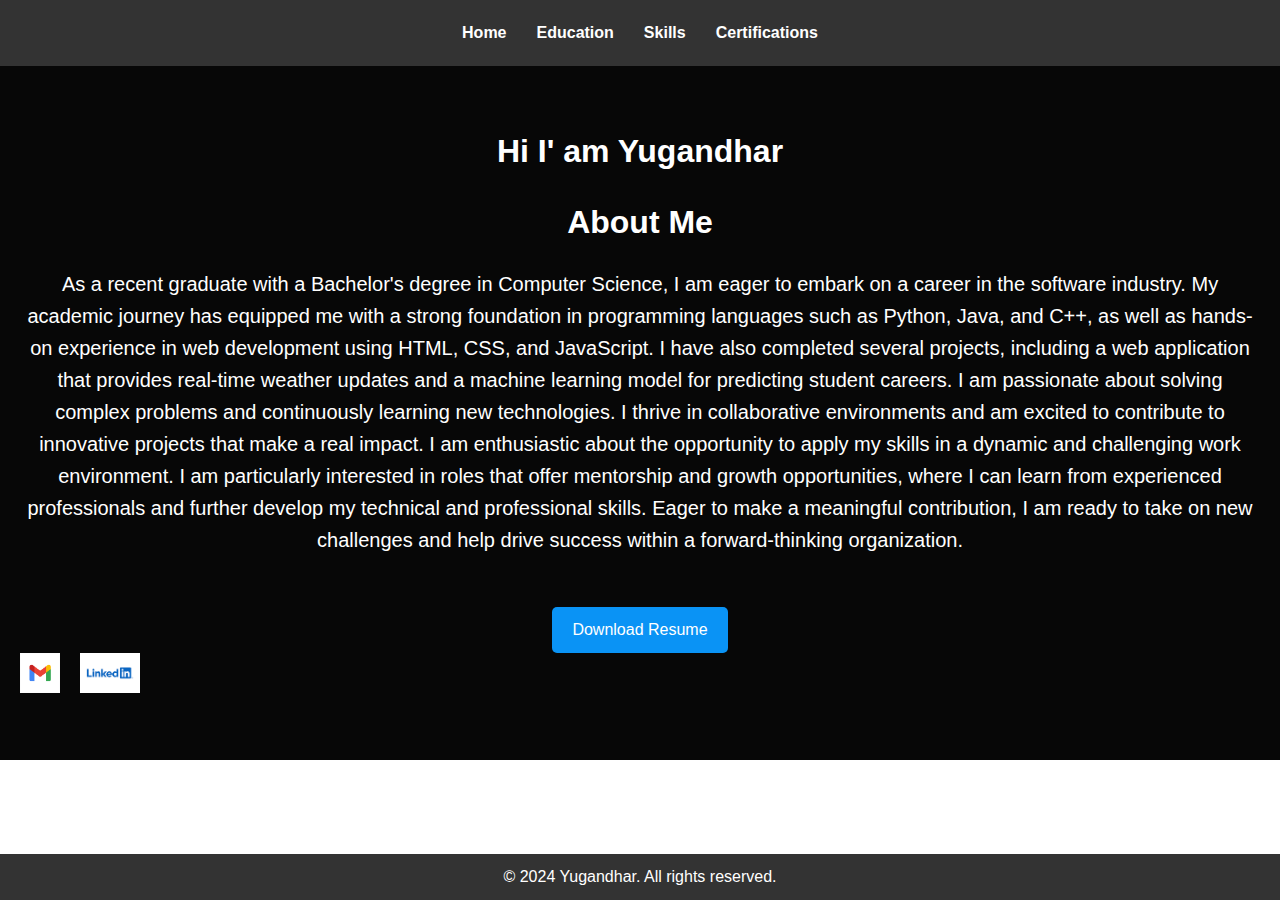
<file: index.html>
<!DOCTYPE html>
<html lang="en">
<head>
    <meta charset="UTF-8">
    <meta name="viewport" content="width=device-width, initial-scale=1.0">
    <title>About Me</title>
    <link rel="stylesheet" href="styles.css">
</head>
<body>
    <header>
        <nav>
            <ul>
                <li><a href="index.html">Home</a></li>
                <li><a href="education.html">Education</a></li>
                <li><a href="skills.html">Skills</a></li>
                <li><a href="about.html">Certifications</a></li>
            </ul>
        </nav>
    </header>
    <section id="about">
        <h1>Hi I' am Yugandhar</h1>
        <h2>About Me</h2>
        <p> As a recent graduate with a Bachelor's degree in Computer Science, I am eager to embark on a career in the software industry. My academic journey has equipped me with a strong foundation in programming languages such as Python, Java, and C++, as well as hands-on experience in web development using HTML, CSS, and JavaScript. I have also completed several projects, including a web application that provides real-time weather updates and a machine learning model for predicting student careers.
            
            I am passionate about solving complex problems and continuously learning new technologies.  I thrive in collaborative environments and am excited to contribute to innovative projects that make a real impact.
            
            I am enthusiastic about the opportunity to apply my skills in a dynamic and challenging work environment. I am particularly interested in roles that offer mentorship and growth opportunities, where I can learn from experienced professionals and further develop my technical and professional skills. Eager to make a meaningful contribution, I am ready to take on new challenges and help drive success within a forward-thinking organization.</p>
            <br>
            <br>
            <a href="Ch.Yugandhar-B.TECH-CSE-ANDHRA UNIVERSITY_029 (1).pdf" download="My_Resume.pdf" class="download-button">Download Resume</a>
            <div class="contact-icons">
                <a href="mailto:chowdaryugandhar@gmail.com" target="_blank">
                    <img src="gmail.png"  height="40px" alt="Email Icon" class="icon">
                </a>
                <a href="https://www.linkedin.com/in/chowdary-yugandhar-2a771824a/" target="_blank">
                    <img src="linkedin.png" height="40px" alt="LinkedIn Icon" class="icon">
                </a>
            </div>
</body>
    </section>
    <footer>
        <p>&copy; 2024 Yugandhar. All rights reserved.</p>
    </footer>
</body>
</html>
</file>
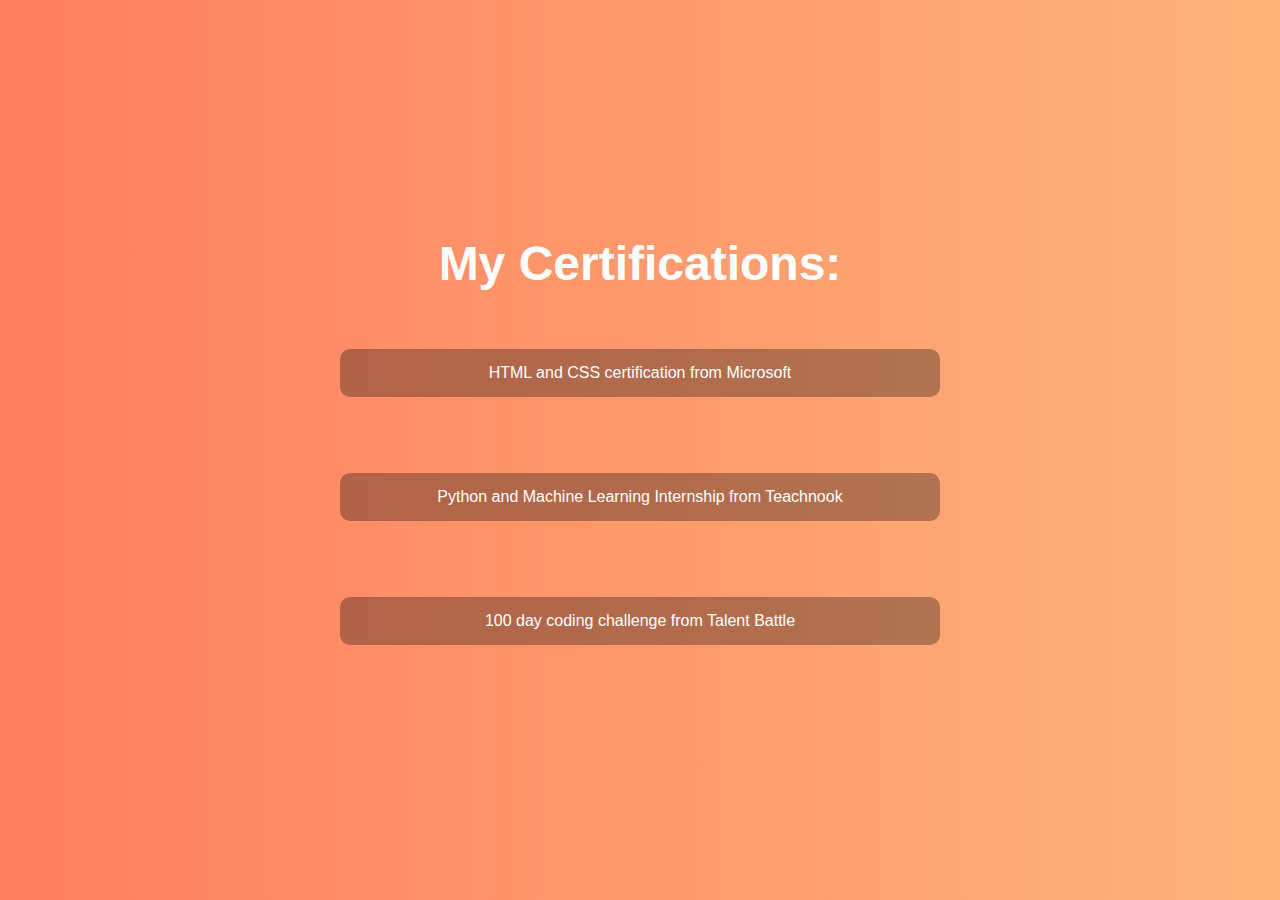
<file: about.html>
<!DOCTYPE html>
<html lang="en">
<head>
    <meta charset="UTF-8">
    <meta name="viewport" content="width=device-width, initial-scale=1.0">
    <title>Certifications</title>
    <link rel="stylesheet" href="one.css">
</head>
<body>
    <h1>My Certifications:</h1>
    <br>
    <ul>
        <li><a href="microsoft.jpeg" style="color:white;">HTML and CSS certification from Microsoft</a></li>
        <br>
        <br>
        <li><a href="Teachnook.pdf" style="color: white;">Python and Machine Learning Internship from Teachnook</a></li>
        <br>
        <br>
        <li><a href="java.pdf" style="color: white;">100 day coding challenge from Talent Battle</a></li>
    </ul>
    
</body>
</html>
</file>
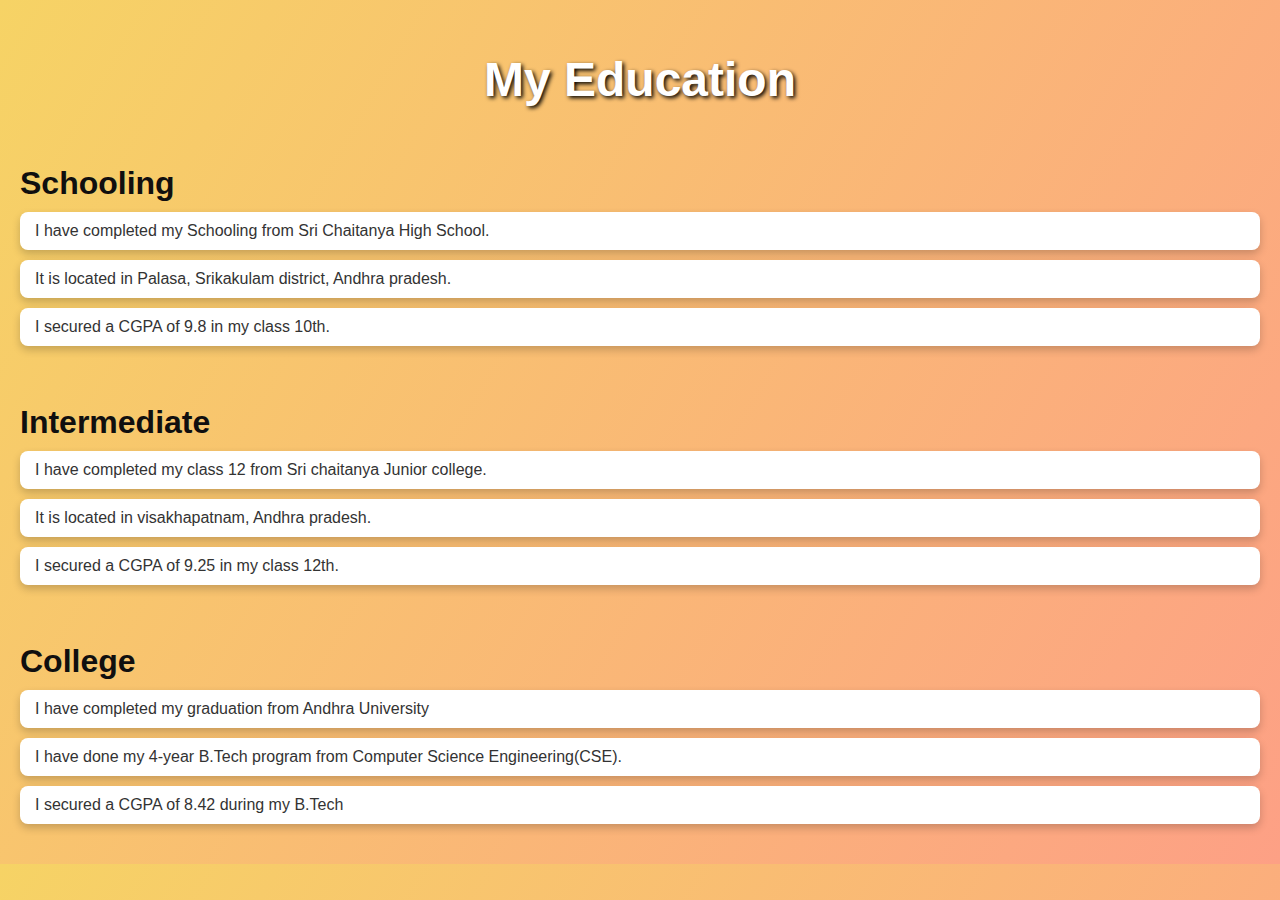
<file: education.html>
<!DOCTYPE html>
<html lang="en">
<head>
    <meta charset="UTF-8">
    <meta name="viewport" content="width=device-width, initial-scale=1.0">
    <title>Education</title>
    <link rel="stylesheet" href="edu.css">
</head>
<h1>My Education</h1>
<br>
<h3>Schooling</h3>
<ul>
    <li>I have completed my Schooling from Sri Chaitanya High School.</li>
    <li>It is located in Palasa, Srikakulam district, Andhra pradesh.</li>
    <li>I secured a CGPA of 9.8 in my class 10th.</li>
</ul>
<br>
<h3>Intermediate</h3>
<ul>
    <li>I have completed my class 12 from Sri chaitanya Junior college.</li>
    <li>It is located in visakhapatnam, Andhra pradesh.</li>
    <li>I secured a CGPA of 9.25 in my class 12th.</li>
</ul>
<br>
<h3>College</h3>
<ul> <li>I have completed my graduation from Andhra University</li>
     <li>I have done my 4-year B.Tech program from Computer Science Engineering(CSE).</li>
     <li>I secured a CGPA of 8.42 during my B.Tech</li>
</ul>
<body>
    
</body>
</html>
</file>
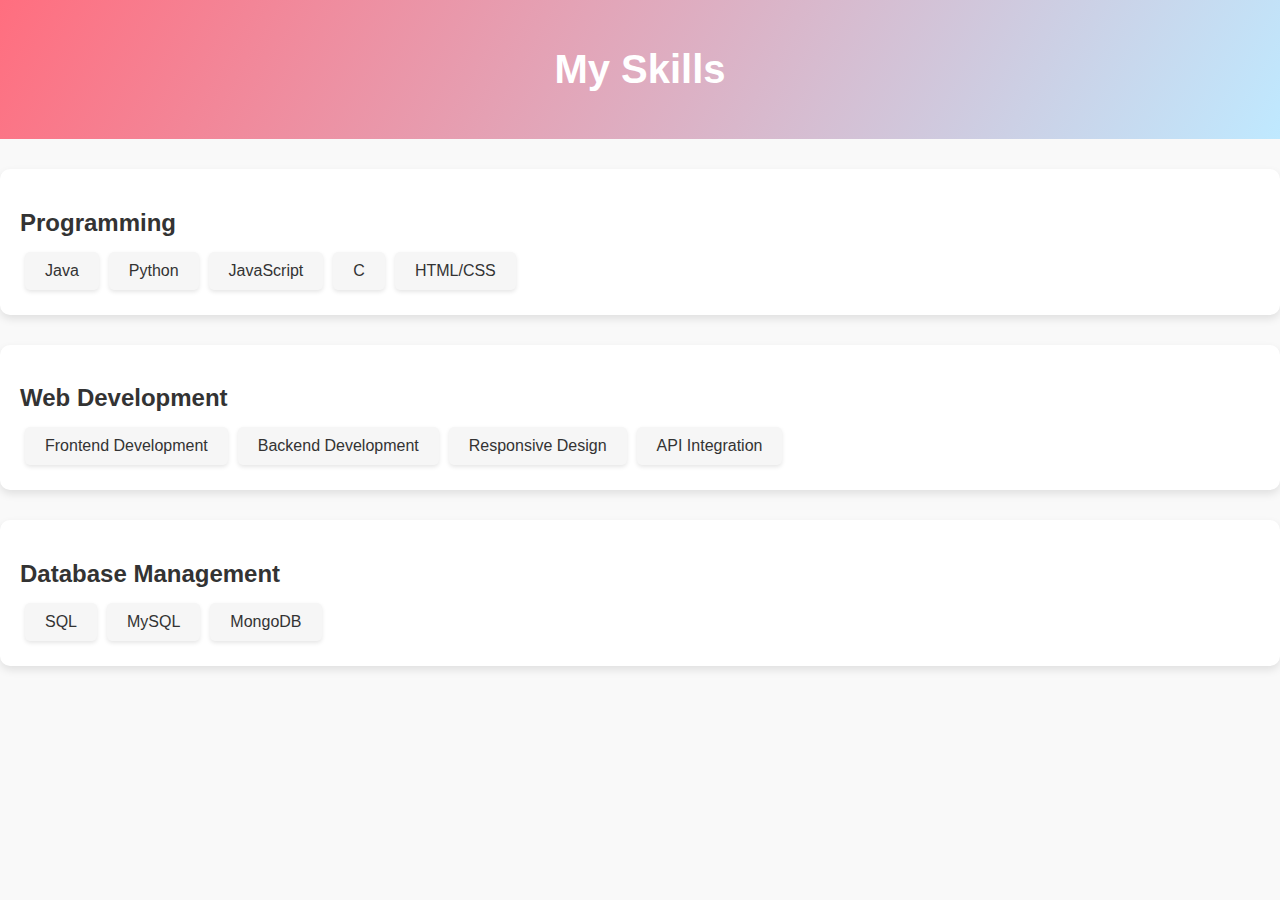
<file: skills.html>
<!DOCTYPE html>
<html lang="en">
<head>
    <meta charset="UTF-8">
    <meta name="viewport" content="width=device-width, initial-scale=1.0">
    <title> My Skills </title>
    <link rel="stylesheet" href="skill.css">
</head>
<body>
    <header>
        <h1>My Skills</h1>
    </header>
    
    <section class="skill-category">
        <h2>Programming</h2>
        <div class="skills">
            <div class="skill">Java</div>
            <div class="skill">Python</div>
            <div class="skill">JavaScript</div>
            <div class="skill">C</div>
            <div class="skill">HTML/CSS</div>
        </div>
    </section>

    <section class="skill-category">
        <h2>Web Development</h2>
        <div class="skills">
            <div class="skill">Frontend Development</div>
            <div class="skill">Backend Development</div>
            <div class="skill">Responsive Design</div>
            <div class="skill">API Integration</div>
        </div>
    </section>

    <section class="skill-category">
        <h2>Database Management</h2>
        <div class="skills">
            <div class="skill">SQL</div>
            <div class="skill">MySQL</div>
            <div class="skill">MongoDB</div>
        </div>
    </section>
</body>
</html>
</file>
<file: one.css>
/* General Styles 
body {
    font-family: Arial, sans-serif;
    background-color: #090909;
    margin: 0;
    padding: 0;
    display: flex;
    justify-content: center;
    align-items: center;
    height: 100vh;
    text-align: center;
    background: linear-gradient(to right, #0de0f4, #06e8d1); 
}

h1 {
    color: #0c0c0c;
}

ul {
    list-style-type: none;
    padding: 0;
}

li {
    background: #0c0c0c;
    margin: 10px;
    padding: 15px;
    border-radius: 8px;
    box-shadow: 0 4px 6px rgba(0, 0, 0, 0.1);
    transition: transform 0.3s, box-shadow 0.3s;
}

li:hover {
    transform: scale(1.05);
    box-shadow: 0 8px 12px rgba(0, 0, 0, 0.2);
}

a {
    text-decoration: none;
    color: #0073e6;
    font-weight: bold;
    transition: color 0.3s;
}

a:hover {
    color: #005bb5;
}


@keyframes fadeIn {
    from {
        opacity: 0;
    }
    to {
        opacity: 1;
    }
}

ul li {
    animation: fadeIn 0.5s ease-in-out;
}
*/
/* Resetting default styles and setting box-sizing for all elements */
* {
    margin: 0;
    padding: 0;
    box-sizing: border-box;
}

/* Styling for the body */
body {
    font-family: 'Arial', sans-serif;
    background: linear-gradient(to right, #ff7e5f, #feb47b);
    color: #fff;
    display: flex;
    flex-direction: column;
    align-items: center;
    justify-content: center;
    min-height: 100vh;
    padding: 20px;
}

/* Styling for the header */
h1 {
    font-size: 3em;
    margin-bottom: 20px;
    animation: fade-in 1.5s ease-in-out;
}

/* Styling for the list */
ul {
    list-style: none;
    width: 100%;
    max-width: 600px;
}

li {
    margin: 20px 0;
}

a {
    color: #fff;
    text-decoration: none;
    background: rgba(0, 0, 0, 0.3);
    padding: 15px;
    display: block;
    text-align: center;
    border-radius: 10px;
    transition: background 0.3s ease, transform 0.3s ease;
}

a:hover {
    background: rgba(0, 0, 0, 0.6);
    transform: scale(1.05);
}

/* Keyframes for animations */
@keyframes fade-in {
    0% {
        opacity: 0;
    }
    100% {
        opacity: 1;
    }
}

@keyframes slide-in-up {
    0% {
        opacity: 0;
        transform: translateY(50px);
    }
    100% {
        opacity: 1;
        transform: translateY(0);
    }
}

/* Applying animation to list items */
li {
    animation: slide-in-up 1s ease-in-out;
}

/* Adding delay to each list item for staggered animation effect */
li:nth-child(1) {
    animation-delay: 0.2s;
}

li:nth-child(2) {
    animation-delay: 0.4s;
}

li:nth-child(3) {
    animation-delay: 0.6s;
}
</file>
<file: edu.css>
/* Base styles */
body {
    font-family: Arial, sans-serif;
    background: linear-gradient(120deg, #f6d365 0%, #fda085 100%);
    margin: 0;
    padding: 20px;
    color: #333;
}

h1 {
    text-align: center;
    font-size: 3em;
    margin-bottom: 20px;
    color: #fff;
    text-shadow: 2px 2px 4px #000;
}

h3 {
    font-size: 2em;
    margin: 20px 0 10px;
    color: #100f0f;
    transition: color 0.5s;
}

ul {
    list-style-type: none;
    padding: 0;
    margin: 0 0 20px;
}

li {
    background: #fff;
    margin: 10px 0;
    padding: 10px 15px;
    border-radius: 8px;
    box-shadow: 0 4px 8px rgba(0, 0, 0, 0.2);
    transition: transform 0.3s, background-color 0.3s;
}

li:hover {
    transform: scale(1.05);
    background-color: #f0f0f0;
}

h3:hover {
    color: #ffeb3b;
}

/* Keyframes for animations */
@keyframes fadeIn {
    from {
        opacity: 0;
    }
    to {
        opacity: 1;
    }
}

@keyframes slideIn {
    from {
        transform: translateX(-100%);
    }
    to {
        transform: translateX(0);
    }
}

/* Applying animations */
h3, li {
    animation: fadeIn 1s ease-in-out;
}

li {
    animation: slideIn 0.5s ease-in-out;
}
</file>
<file: skill.css>
body {
    font-family: Arial, sans-serif;
    margin: 0;
    padding: 0;
    background-color: #f9f9f9;
}

header {
    background: linear-gradient(120deg, #ff6e7f, #bfe9ff);
    color: #fff;
    text-align: center;
    padding: 20px 0;
    margin-bottom: 30px;
}

h1 {
    font-size: 2.5em;
}

.skill-category {
    background-color: #fff;
    padding: 20px;
    margin-bottom: 30px;
    border-radius: 10px;
    box-shadow: 0 4px 8px rgba(0, 0, 0, 0.1);
    transition: transform 0.3s, box-shadow 0.3s;
}

.skill-category:hover {
    transform: translateY(-5px);
    box-shadow: 0 6px 12px rgba(0, 0, 0, 0.2);
}

h2 {
    font-size: 1.5em;
    margin-bottom: 10px;
    color: #333;
}

.skills {
    display: flex;
    flex-wrap: wrap;
}

.skill {
    background-color: #f6f6f6;
    color: #333;
    padding: 10px 20px;
    margin: 5px;
    border-radius: 5px;
    box-shadow: 0 2px 4px rgba(0, 0, 0, 0.1);
    transition: transform 0.3s, box-shadow 0.3s;
}

.skill:hover {
    transform: translateY(-3px);
    box-shadow: 0 4px 8px rgba(0, 0, 0, 0.2);
    cursor: pointer;
}

/* Animations */
@keyframes fadeIn {
    from {
        opacity: 0;
    }
    to {
        opacity: 1;
    }
}

.skill-category, .skill {
    animation: fadeIn 0.5s ease-in-out;
}
</file>
<file: styles.css>
/* Basic Reset */
*{
    margin: 0;
    padding: 0;
    box-sizing: border-box;
}

body {
    font-family: 'Arial', sans-serif;
    line-height: 1.6;
    color: #333;
}

header {
    background: #333;
    color: #fff;
    padding: 20px 0;
    text-align: center;
}

nav ul {
    list-style: none;
    display: flex;
    justify-content: center;
}

nav ul li {
    margin: 0 15px;
}

nav ul li a {
    color: #fff;
    text-decoration: none;
    font-weight: bold;
    transition: color 0.3s ease;
}

nav ul li a:hover {
    color: #ddd;
}

.hero {
    padding: 100px 20px;
    background: url('assets/hero-background.jpg') no-repeat center center/cover;
    color: #fff;
}

.hero h1 {
    font-size: 2.5rem;
    margin-bottom: 10px;
    animation: fadeInDown 1s ease-out;
}

.hero p {
    animation: fadeInUp 1s ease-out;
}

@keyframes fadeInDown {
    from {
        opacity: 0;
        transform: translateY(-20px);
    }
    to {
        opacity: 1;
        transform: translateY(0);
    }
}

@keyframes fadeInUp {
    from {
        opacity: 0;
        transform: translateY(20px);
    }
    to {
        opacity: 1;
        transform: translateY(0);
    }
}

section {
    padding: 60px 20px;
    text-align: center;
    background-color: rgb(7, 7, 7);
}
section h1 {
    font-size: 2rem;
    margin-bottom: 20px;
    animation: slideInLeft 3s ease-out;
    color: white;
}

section h2 {
    color: white;
    font-size: 2rem;
    margin-bottom: 20px;
    animation: slideInLeft 3s ease-out;
}

section p {
    animation: slideInRight 3s linear;
    font-size: 20px;
    color: white;
}
.download-button {
    display: inline-block;
    padding: 10px 20px;
    font-size: 16px;
    color: #fff;
    background-color: #0a93f5;
    border: none;
    border-radius: 5px;
    text-decoration: none;
    cursor: pointer;
}

.download-button:hover {
    background-color: #867bc9;
}
.contact-icons {
    display: flex;
    gap: 20px;
    color: aliceblue;
    
}

.icon {
    font-size: 50px;
    transition: transform 0.2s;
}

.icon:hover {
    transform: scale(1.1);
    
}
@keyframes slideInLeft {
    from {
        opacity: 0;
        transform: translateX(-20px);
    }
    to {
        opacity: 1;
        transform: translateX(0);
    }
}

@keyframes slideInRight {
    from {
        opacity: 0;
        transform: translateX(20px);
    }
    to {
        opacity: 1;
        transform: translateX(0);
    }
}

.project-grid {
    display: grid;
    grid-template-columns: repeat(auto-fit, minmax(300px, 1fr));
    gap: 20px;
    animation: fadeIn 1.5s ease-out;
}

.project {
    background: #f4f4f4;
    padding: 20px;
    border-radius: 10px;
    box-shadow: 0 4px 8px rgba(0,0,0,0.1);
    transition: transform 0.3s ease, box-shadow 0.3s ease;
}

.project:hover {
    transform: translateY(-10px);
    box-shadow: 0 8px 16px rgba(0,0,0,0.2);
}

@keyframes fadeIn {
    from {
        opacity: 0;
    }
    to {
        opacity: 1;
    }
}

footer {
    background: #333;
    color: #fff;
    text-align: center;
    padding: 10px 0;
    position: fixed;
    bottom: 0;
    width: 100%;
}

/* Responsive Design */
@media (max-width: 768px) {
    nav ul {
        flex-direction: column;
    }
    .hero {
        padding: 60px 20px;
    }
}
</file>
